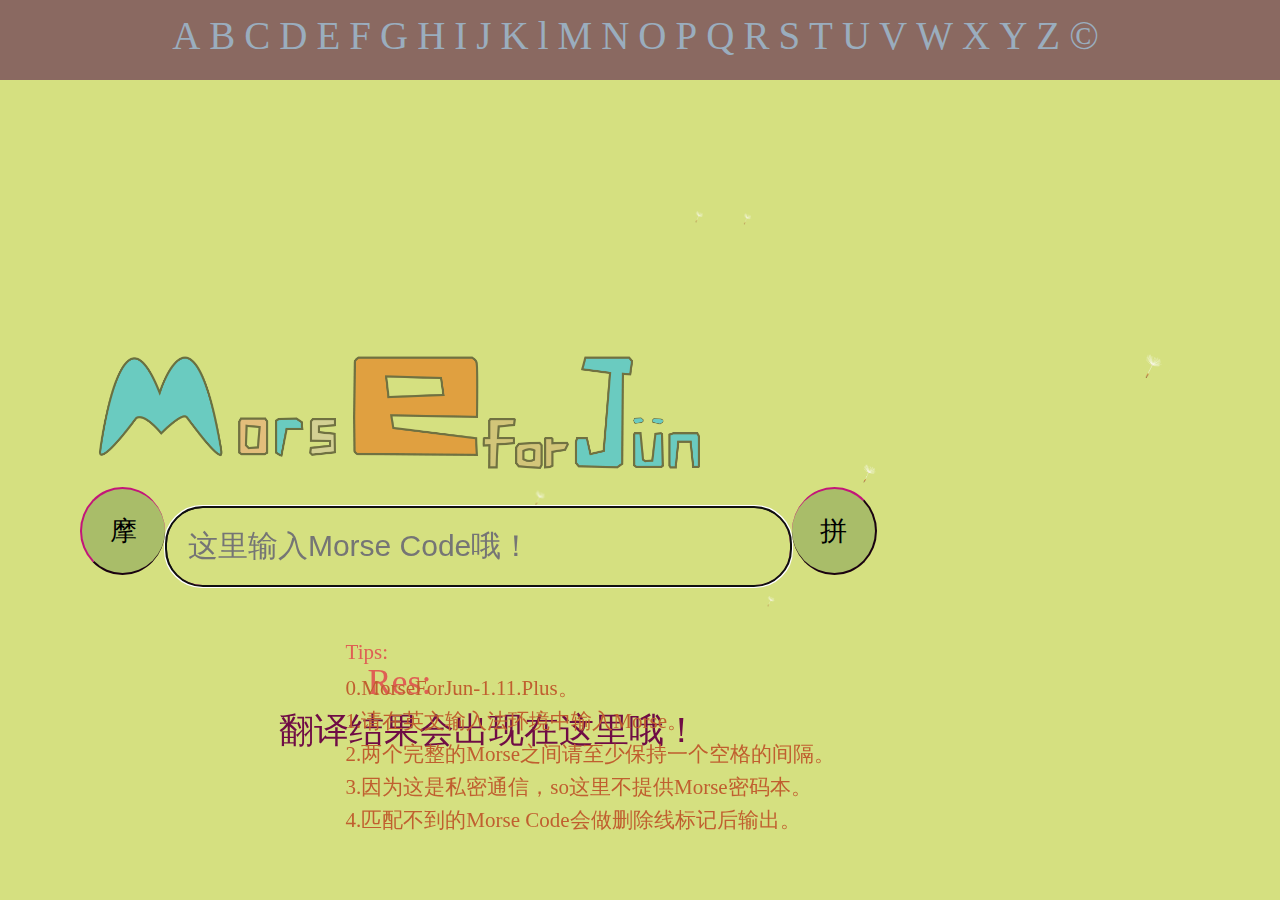
<file: index.html>
﻿<!DOCTYPE html>
<html>
	<head>
		<!--浏览器自适应设置-->
		<!--<meta name="viewport" content="width=device-width,maximun-scale=1.0,minimun-scale=1.0,user-scalable=no" />-->
		<!--<meta charset="UTF-8">-->
		<meta http-equiv="Content-Type" content="text/html; charset=utf-8" />
		<title>Morse</title>
		
		<link rel="stylesheet" href="css/base.css" />
		<script type="text/javascript" src="js/morseData.js"></script>
		<script type="text/javascript" src="js/base.js" defer="true"></script>
		<script type="text/javascript" src="js/indexPage.js" defer></script>
		
		<style>
			/*将canvas蒲公英定位到原点并浮起来到上层*//*设置层级关系*/
			canvas{
				position:fixed;
				top: 0;
				left: 0;
				z-index: -2;
			}
			header#header-box,div#max-big-box{
				position: absolute;
				z-index: 1;
			}
		</style>
		<script src="js/ThreeCanvas.js"></script>
		<script src="js/jquery-1.11.0.min.js"></script>
		<script src="js/Snow.js"></script>
		<script src="js/snowFall.js"></script>
	</head>
	<body>
		<header id="header-box"><span>ABCDEFGHIJKlMNOPQRSTUVWXYZ&copy;</span></header>
		<div id="max-big-box">
			<div id="div-logo">
				<img id="img-logo" alt="logo" src="imgs/MorseForJun.png" />
			</div>
			<div id="div-search">
				<button id="butt-searchM" type="button" onclick="buttSearchOnClickM()">摩</button>
				<input id="inp-morse" type="text" autofocus="autofocus" placeholder="这里输入Morse Code哦！" />
				<button id="butt-searchP" type="button" onclick="buttSearchOnClickP()">拼</button>
			</div>
			<div id="div-result">
				<span>Res:</span>
				<p id="p-resultShow">翻译结果会出现在这里哦！</p>
			</div>
			<div id="div-tip">
				<span>Tips:</span>
				<p id="p-tips">
					0.MorseForJun-1.11.Plus。<br />
					1.请在英文输入法环境中输入Morse。<br />
					2.两个完整的Morse之间请至少保持一个空格的间隔。<br />
					3.因为这是私密通信，so这里不提供Morse密码本。<br />
					4.匹配不到的Morse Code会做删除线标记后输出。<br />
					<!--wo2Xi3Huan1Ni3A1Xiao3Xing4Jun1Ni3Zhi1Dao4Ma1Bu4Zhi1Dao4Ye3Mei2Guan1Xi4-->
				<!--.,, ,,, 2,.., .. 3.... .., ., ,. 1,. .. 3., 1,.., .. ., ,,, 3,.., .. ,. ,,. 4.,,, .., ,. 1,. .. 3,,.. .... .. 1,.. ., ,,, 4,, ., 1,... .., 4,,.. .... .. 1,.. ., ,,, 4,.,, . 3,, . .. 2,,. .., ., ,. 1,.., .. 4-->
				</p>
			</div>
		</div>
		<!--蒲公英snow-->、
		<script>
			$.snowFall({
				//创建粒子数量，密度
				particleNo: 10,
				//粒子下拉速度
				particleSpeed:50,
				//粒子在垂直（Y轴）方向运动范围
				particleY_Range:1300,
				//粒子在垂直（X轴）方向运动范围
				particleX_Range:1000,
				//是否绑定鼠标事件
			    bindMouse: false,
			    //相机离Z轴原点距离
			    zIndex:800,
			  //摄像机视野角度
			    angle:55,
			    wind_weight:2
				});
		</script>
	</body>
</html>
</file>
<file: css/base.css>
*{	
	margin: 0px;
	font-size: 54px;
}
html{
	/*background-color: #80D9FD;*/
	background-color: #D5E080;
}
div#max-big-box{
	margin-top: 256px;
}
header#header-box{
	width: 100%;
	height: 80px;
	/*background-color: #BC3A80;*/
	background-color: #8A6961;
	text-align: center;
}
header#header-box span{
	font-size: 39px;
	color: #9AADBE;
	letter-spacing: 9px;
}
div#div-logo{
	text-align: center;
	margin-top: 100px;
}
div#div-logo img#img-logo{
	width: 603px;
	height: 113px;
	opacity: 0.5;
}
div#div-search{
	/*text-align: center;*/
	margin-top: 21px;
	display: table;
	
	position: relative;
	left: 10%;
}
div#div-search input#inp-morse{
	width: 600px;
	height: 75px;
	font-size: 30px;
	/*margin-right: 0;*/
	background-color: rgba(128,217,253,0);
	/*opacity: 1;*/
	border-color: #6F0C45;
	/*border-radius: 15px 0 0 15px;*/
	padding-left: 21px;
	/*outline-color: #00B5F;*/
	border-radius: 37px;
	}
div#div-search button#butt-searchP{
	position: relative;
	top: -16px;
	/*position: relative;
	left: -28px;
	bottom: 0;*/

	width: 85px;
	height: 88px;
	font-size: 27px;
	text-align: center;
	border-left: none;
	/*background-color: #9AADBE;*/
	background-color: #A9BD69;
	border-color: #6F0C45;
	/*border-radius: 0 15px 15px 0;*/
	border-radius: 50%;
}
div#div-search button#butt-searchM{
	position: relative;
	top: -16px;
	
	width: 85px;
	height: 88px;
	font-size: 27px;
	text-align: center;
	border-right: none;
	background-color: #A9BD69;
	border-color: #6F0C45;
	/*border-radius: 15px 0 0 15px;*/
	border-radius: 50%;
}
div#div-result{
	margin-top: 54px;
	text-align: center;
}
div#div-result span{
	color: #DF5F54;
	font-size: 36px;
}
div#div-result p#p-resultShow{
	width: 621px;
	font-size: 35px;
	color: #6F0C45;
	padding-left: 178px;
	/*padding-left: 135px;*/
	/*padding-right: 135px;*/
	/*-ms-word-break: break-all;
	word-break: break-all;*/
}
div#div-tip{
	/*width: 85%;*/
	/*margin-top: 282px;*/
	width: auto;
	height: auto;
	
	position:fixed;
	left: 27%;
	bottom: 7%;
}
div#div-tip span{
	color: #DF5F54;
	font-size: 21px;
}
div#div-tip p#p-tips{
	color: #C05F2F;
	font-size: 21px;
	line-height: 33px;
}
</file>
